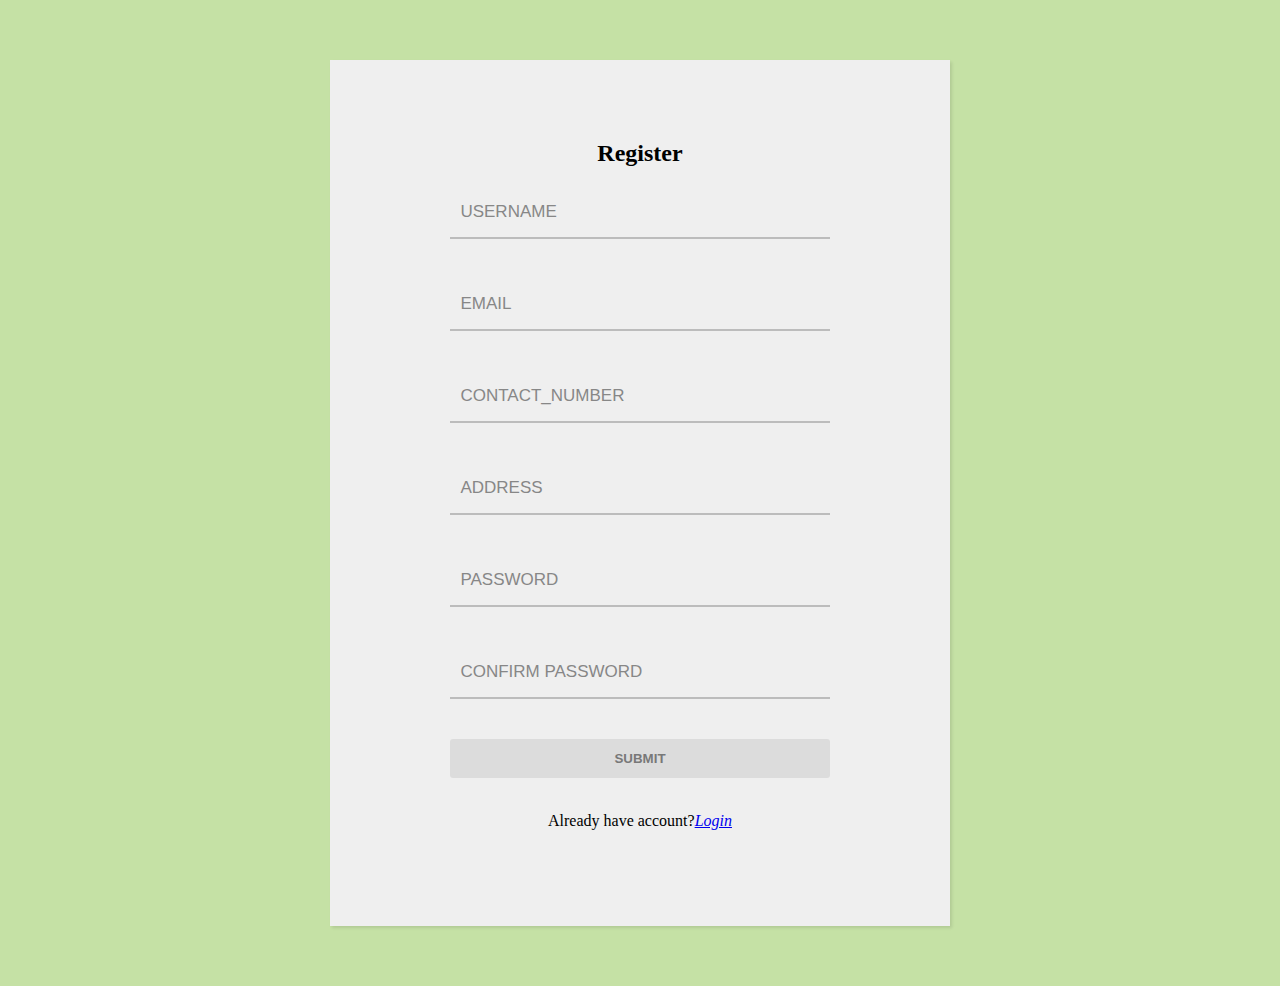
<file: index.html>
<!DOCTYPE html>
<html>
<head>
<meta charset="ISO-8859-1">
<title>Ayojan-The headline EPO</title>
<script  type="text/javascript">
function validation(){
	var box1=document.getElementById("num");
	var pass1=document.getElementById("pass1");
	var pass2=document.getElementById("pass2");


	if(box1.value.length!=10){
	alert("Enter a valid Number!");
	return false;
	}
	else if(pass1.value.length<6){
	alert("Please enter a valid Password!");
	return false;
	}
	else if(pass2.value!=pass1.value){
	alert("Please enter Correct Conformation Password!");
	return false;
	}
	else
	{  return true;}
	}
</script>
<meta charset="UTF-8">  
<link rel="stylesheet" type="text/css" href="register.css">
<meta name="viewport" content="width=device-width, initial-scale=1"> 
</head>
<body>
<div>  
<form action="Register" method="post" onsubmit="return validation()"> 

     <h2 class="text-warning text-center pt-5">Register</h2> 
 <div class="col">
      </div> 
      	<lable>
              <input 
                     type="text" 
                     class="input" 
                     name="name"        
                     placeholder="USERNAME" required/>        
              <div class="line-box">         
                <div class="line"></div>        
              </div>    
            </lable>  
            
			<label>     
             <input type="email" class="input" name="email" placeholder="EMAIL" required/>                   <div class="line-box">          
              <div class="line"></div>        
             </div>    
            </label>
            <label>     
              <input 
                     type="tel" 
                     class="input" 
                     name="contact"  id="num"      
                     placeholder="CONTACT_NUMBER" required/>        
              <div class="line-box">         
                <div class="line"></div>        
              </div>    
            </label>         
             <label>     
              <input 
                     type="textarea" 
                     class="input" 
                     name="address"        
                     placeholder="ADDRESS" required/>        
              <div class="line-box">         
                <div class="line"></div>        
              </div>    
            </label>         
          <label>     
              <input 
                     type="password" 
                     class="input" 
                     name="pwd" id="pass1"
                     placeholder="PASSWORD" required/>        
              <div class="line-box">          
                <div class="line"></div>        
              </div>    
            </label>                 
            <label>     
              <input 
                     type="password" 
                     class="input" 
                     name="cpwd" id="pass2"
                     placeholder="CONFIRM PASSWORD" required/>      
              <div class="line-box">        
                <div class="line"></div>      
              </div>    
            </label>     
              <button  type="submit" >SUBMIT</button><br><br>
            <p>Already have account?<a href="login.html"><i>Login</i></a>
  
          </form> 
      </div> 
</body>
</html>
</file>
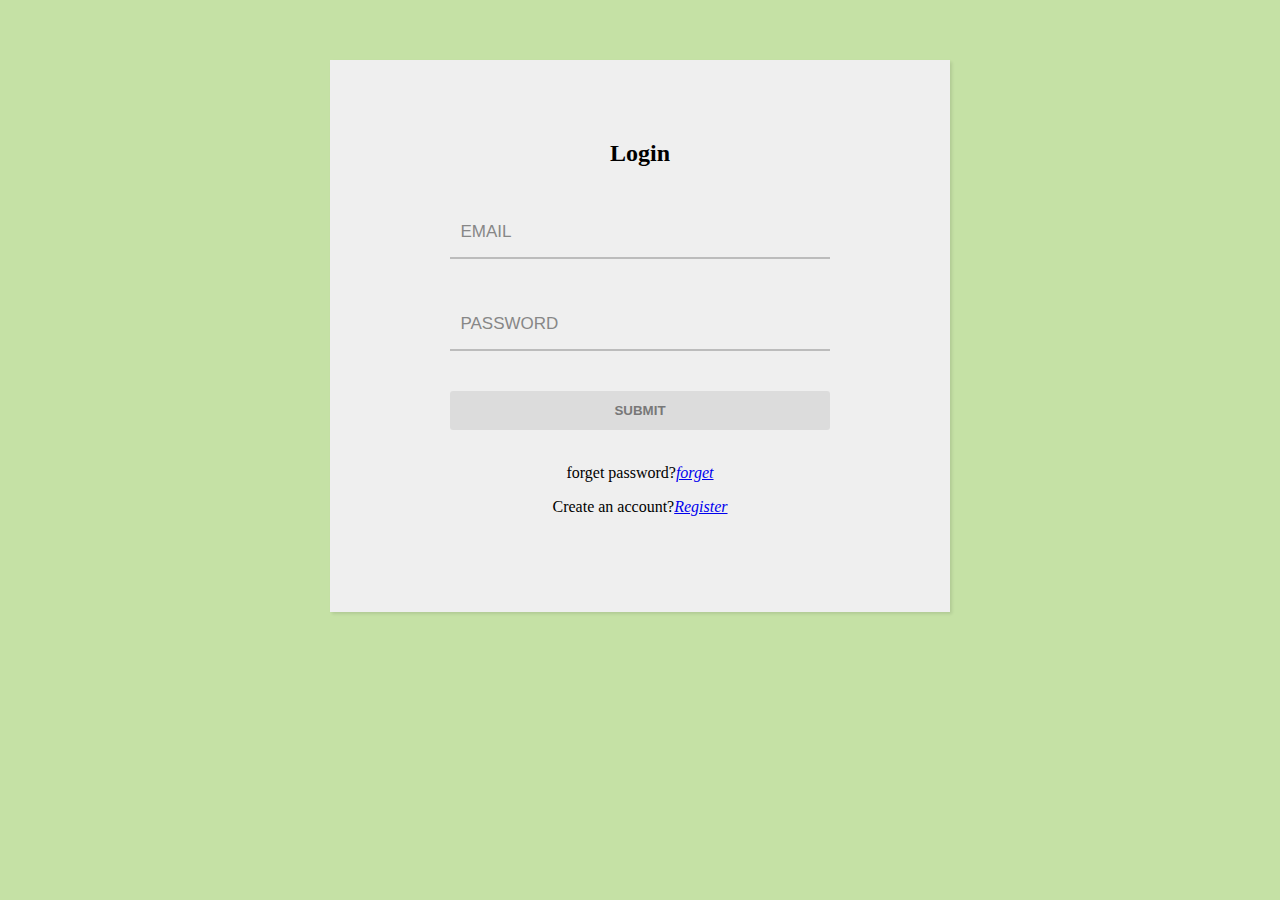
<file: login.html>
<!DOCTYPE html>
<html>
<head>
<meta charset="ISO-8859-1">
<title>AYOJAN - The headline EPO</title>
<meta charset="UTF-8">   
<link rel="stylesheet" type="text/css" href="register.css">
<meta name="viewport" content="width=device-width, initial-scale=1"> 
</head>
<body>
<div>  
<form action="Alogin" method="post"> 

    <h2 class="text-warning text-center pt-5">Login</h2>  
 <div class="col">
      </div>
			<label>     
             <input type="text" class="input" name="email" placeholder="EMAIL" required/>                   <div class="line-box">          
              <div class="line"></div>        
             </div>    
            </label>     
              
           <label>     
              <input 
                     type="password" 
                     class="input" 
                     name="pwd" id="pass1"
                     placeholder="PASSWORD" required/>        
              <div class="line-box">          
                <div class="line"></div>        
              </div>    
            </label> 
            <button  type="submit" >SUBMIT</button><br><br>
             <p>forget password?<a href="email.jsp"><i>forget</i></a>
             <br>
             <p>Create an account?<a href="index.html"><i>Register</i></a>
         
          </form> 
      </div> 
</body>
</html>
</file>
<file: register.css>
@charset "ISO-8859-1";
body {  
  background: #C5E1A5; 
}
 form {  
   width: 30%;  
   margin: 60px auto;  
   background: #efefef;  
   padding: 60px 120px 80px 120px;  
   text-align: center;  
   -webkit-box-shadow: 2px 2px 3px rgba(0,0,0,0.1); 
   box-shadow: 2px 2px 3px rgba(0,0,0,0.1); 
}
label {  
  display: block;  
  position: relative;  
  margin: 40px 0px; 
}
 .label-txt {  
   position: absolute;  
   top: -1.6em;  
   padding: 10px;  
   font-family: sans-serif;  
   font-size: .8em;  
   letter-spacing: 1px;  
   color: rgb(120,120,120);  
   transition: ease .3s;
}
 .input {  
   width: 100%;  
   padding: 10px;  
   background: transparent;  
   border: none;  
   outline: none; 
}
.line-box {  
  position: relative;  
  width: 100%;  
  height: 2px;  
  background: #BCBCBC; 
}
 .line {  
   position: absolute;  
   width: 0%;  
   height: 2px;  
   top: 0px;  
   left: 50%;  
   transform: translateX(-50%);  
   background: #8BC34A;  
   transition: ease .6s; 
}  
 .input:focus + .line-box .line {  
   width: 100%; 
}
 .label-active {  
   top: -3em; 
}
 button {  
   display: inline-block; 
   padding: 12px 24px;  
   background: rgb(220,220,220);  
   font-weight: bold;  
   color: rgb(120,120,120);  
   border: none;  outline: none;  
   border-radius: 3px;  
   cursor: pointer;  
   transition: ease .3s;
   width: 100%; 
}  
 button:hover {  
   background: #8BC34A;  
   color: #ffffff; 
}
.fb {
  background-color: #3B5998;
  color: white;
}
.google {
  background-color: #dd4b39;
  color: white;
}
input,
.btn {
  width: 100%;
  padding: 12px;
  border: none;
  border-radius: 4px;
  margin: 5px 0;
  opacity: 0.85;
  display: inline-block;
  font-size: 17px;
  line-height: 20px;
  text-decoration: none; /* remove underline from anchors */
}
</file>
